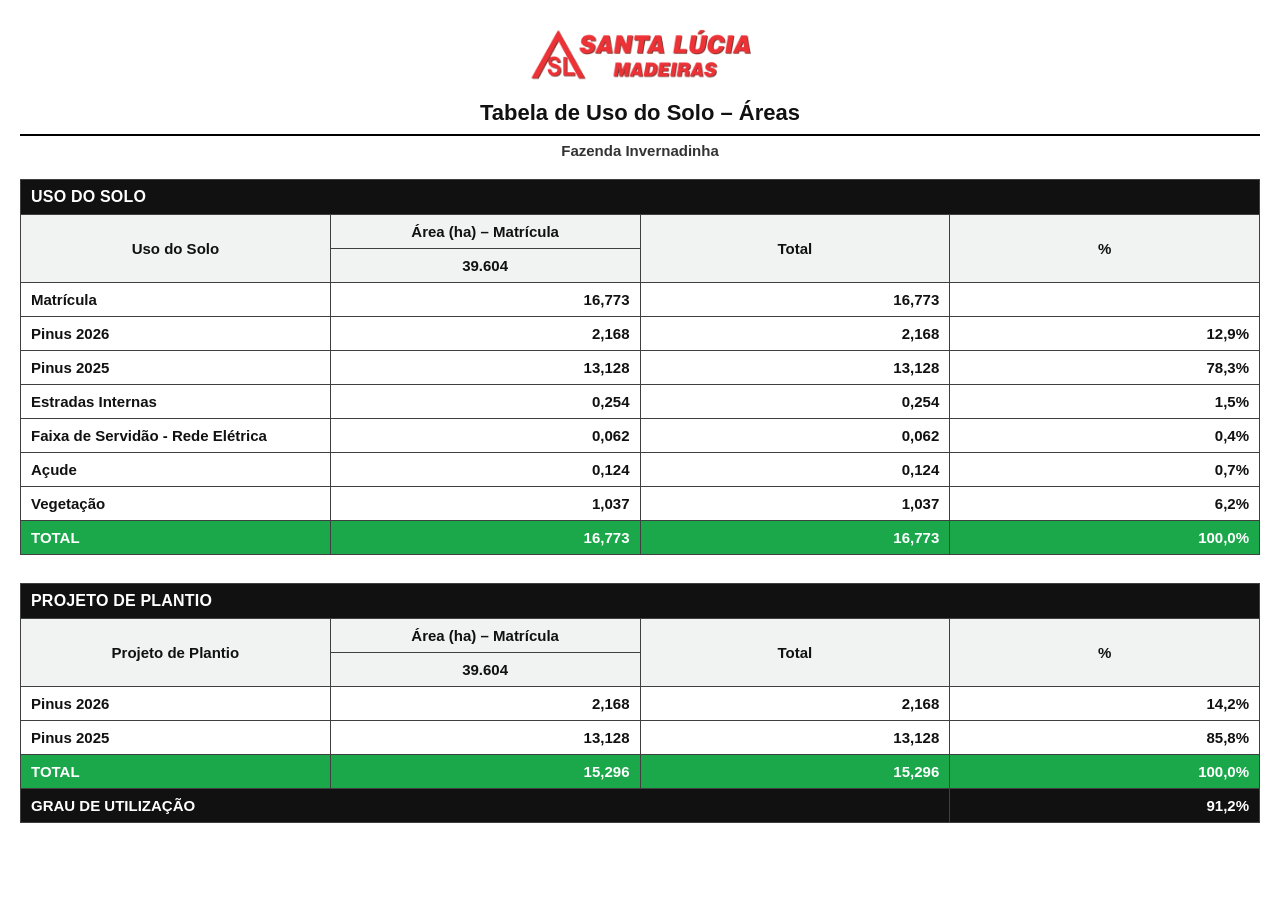
<file: fazenda_invernadinha/uso_do_solo_invernadinha.html>
<!DOCTYPE html>
<html lang="pt-BR">
<head>
  <meta charset="UTF-8">
  <title>Fazenda Invernadinha – Tabela de Uso do Solo</title>
  <meta name="viewport" content="width=device-width, initial-scale=1.0">

  <style>
    :root{
      --border:#3f3f3f;
      --head:#f1f3f2;
      --dark:#111;
      --green:#1aa84b;
      --soft:#f8faf8;
    }

    body{
      margin:0;
      padding:20px;
      font-family: Arial, Helvetica, sans-serif;
      background:#ffffff;
      color:#111;
    }

    .header{
      display:flex;
      flex-direction:column;
      align-items:center;
      gap:10px;
      margin-bottom:20px;
    }

    .header img{
      max-height:70px;
      width:auto;
    }

    .title{
      font-size:22px;
      font-weight:800;
      text-align:center;
      border-bottom:2px solid #000;
      padding-bottom:8px;
      width:100%;
    }

    .subtitle{
      font-size:15px;
      font-weight:700;
      text-align:center;
      color:#333;
      margin-top:-4px;
    }

    .table-wrapper{
      width:100%;
      overflow-x:auto;
      margin:18px 0 28px;
      -webkit-overflow-scrolling: touch;
    }

    table{
      width:100%;
      border-collapse:collapse;
      table-layout:fixed;
      font-size:15px;
      min-width:700px;
    }

    th, td{
      border:1px solid var(--border);
      padding:8px 10px;
      vertical-align:middle;
    }

    th{
      background:var(--head);
      font-weight:800;
      text-align:center;
    }

    .section-title th{
      background:#111;
      color:#fff;
      text-align:left;
      font-size:16px;
      letter-spacing:.2px;
    }

    td.desc{
      text-align:left;
      font-weight:700;
    }

    td.num{
      text-align:right;
      font-weight:600;
      white-space:nowrap;
    }

    td.center{
      text-align:center;
    }

    .grand-total td{
      background:var(--green);
      color:#fff;
      font-weight:900;
    }

    .use-rate td{
      font-weight:900;
      background:#111;
      color:#fff;
    }

    @media (max-width: 768px){
      body{ padding:12px; }
      .title{ font-size:20px; }
      .subtitle{ font-size:14px; }
      .header img{ max-height:60px; }
      table{ font-size:14px; min-width:680px; }
      th, td{ padding:7px 8px; }
    }
  </style>
</head>

<body>

  <div class="header">
    <img src="images/logo-site-final-2.png" alt="Santa Lúcia Madeiras">
    <div class="title">Tabela de Uso do Solo – Áreas</div>
    <div class="subtitle">Fazenda Invernadinha</div>
  </div>

  <div class="table-wrapper">
    <table>
      <thead>
        <tr class="section-title">
          <th colspan="4">USO DO SOLO</th>
        </tr>
        <tr>
          <th rowspan="2" style="width:46%;">Uso do Solo</th>
          <th colspan="1">Área (ha) – Matrícula</th>
          <th rowspan="2" style="width:18%;">Total</th>
          <th rowspan="2" style="width:14%;">%</th>
        </tr>
        <tr>
          <th style="width:22%;">39.604</th>
        </tr>
      </thead>
      <tbody>
        <tr><td class="desc">Matrícula</td><td class="num">16,773</td><td class="num">16,773</td><td class="center"></td></tr>
        <tr><td class="desc">Pinus 2026</td><td class="num">2,168</td><td class="num">2,168</td><td class="num">12,9%</td></tr>
        <tr><td class="desc">Pinus 2025</td><td class="num">13,128</td><td class="num">13,128</td><td class="num">78,3%</td></tr>
        <tr><td class="desc">Estradas Internas</td><td class="num">0,254</td><td class="num">0,254</td><td class="num">1,5%</td></tr>
        <tr><td class="desc">Faixa de Servidão - Rede Elétrica</td><td class="num">0,062</td><td class="num">0,062</td><td class="num">0,4%</td></tr>
        <tr><td class="desc">Açude</td><td class="num">0,124</td><td class="num">0,124</td><td class="num">0,7%</td></tr>
        <tr><td class="desc">Vegetação</td><td class="num">1,037</td><td class="num">1,037</td><td class="num">6,2%</td></tr>
        <tr class="grand-total"><td class="desc">TOTAL</td><td class="num">16,773</td><td class="num">16,773</td><td class="num">100,0%</td></tr>
      </tbody>
    </table>
  </div>

  <div class="table-wrapper">
    <table>
      <thead>
        <tr class="section-title">
          <th colspan="4">PROJETO DE PLANTIO</th>
        </tr>
        <tr>
          <th rowspan="2" style="width:46%;">Projeto de Plantio</th>
          <th colspan="1">Área (ha) – Matrícula</th>
          <th rowspan="2" style="width:18%;">Total</th>
          <th rowspan="2" style="width:14%;">%</th>
        </tr>
        <tr>
          <th style="width:22%;">39.604</th>
        </tr>
      </thead>
      <tbody>
        <tr><td class="desc">Pinus 2026</td><td class="num">2,168</td><td class="num">2,168</td><td class="num">14,2%</td></tr>
        <tr><td class="desc">Pinus 2025</td><td class="num">13,128</td><td class="num">13,128</td><td class="num">85,8%</td></tr>
        <tr class="grand-total"><td class="desc">TOTAL</td><td class="num">15,296</td><td class="num">15,296</td><td class="num">100,0%</td></tr>
        <tr class="use-rate"><td class="desc" colspan="3">GRAU DE UTILIZAÇÃO</td><td class="num">91,2%</td></tr>
      </tbody>
    </table>
  </div>

</body>
</html>
</file>
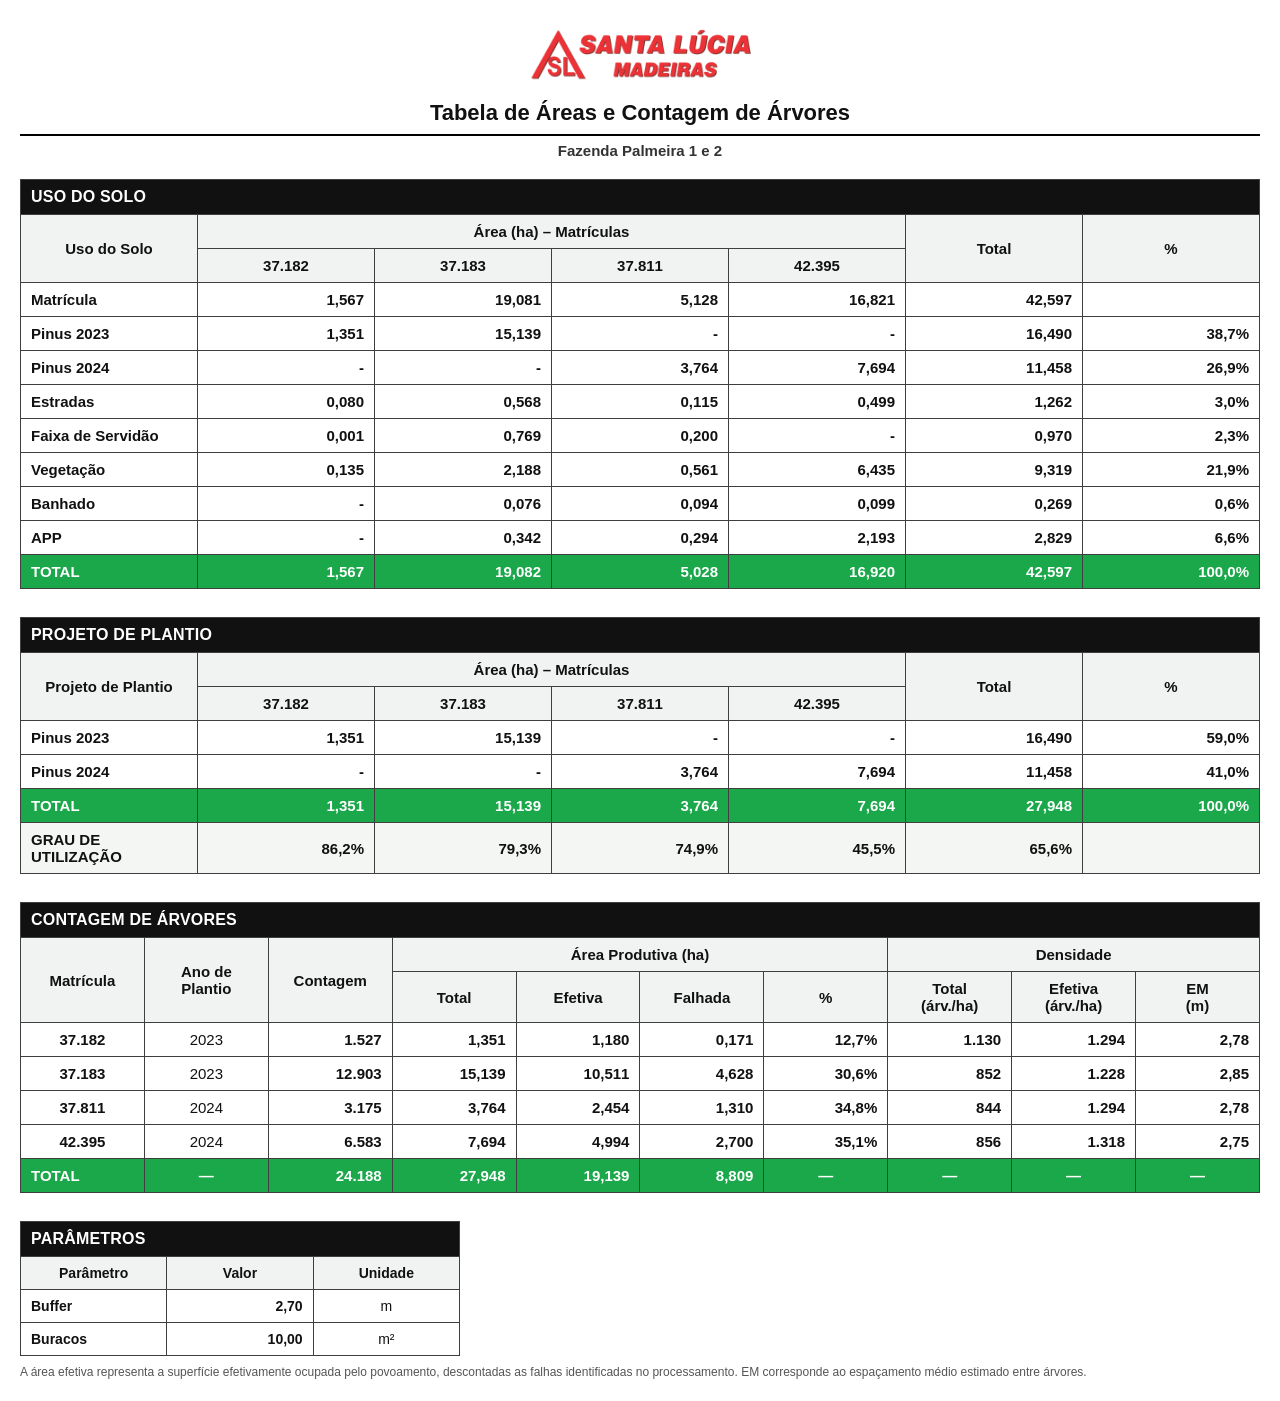
<file: fazenda_palmeira_1_e_2/uso_do_solo_palmeira_1_e_2.html>
<!DOCTYPE html>
<html lang="pt-BR">
<head>
  <meta charset="UTF-8">
  <title>Fazenda Palmeira 1 e 2 – Tabela de Uso do Solo</title>
  <meta name="viewport" content="width=device-width, initial-scale=1.0">
  <style>
    :root{--border:#3f3f3f;--head:#f1f3f2;--green:#1aa84b;}
    body{margin:0;padding:20px;font-family:Arial,Helvetica,sans-serif;background:#fff;color:#111;}
    .header{display:flex;flex-direction:column;align-items:center;gap:10px;margin-bottom:20px;}
    .header img{max-height:70px;width:auto;}
    .title{font-size:22px;font-weight:800;text-align:center;border-bottom:2px solid #000;padding-bottom:8px;width:100%;}
    .subtitle{font-size:15px;font-weight:700;text-align:center;color:#333;margin-top:-4px;}
    .table-wrapper{width:100%;overflow-x:auto;margin:18px 0 28px;-webkit-overflow-scrolling:touch;}
    table{width:100%;border-collapse:collapse;table-layout:fixed;font-size:15px;min-width:980px;}
    th,td{border:1px solid var(--border);padding:8px 10px;vertical-align:middle;}
    th{background:var(--head);font-weight:800;text-align:center;}
    .section-title th{background:#111;color:#fff;text-align:left;font-size:16px;letter-spacing:.2px;}
    td.desc{text-align:left;font-weight:700;}
    td.num{text-align:right;font-weight:600;white-space:nowrap;}
    td.center{text-align:center;}
    .total-row td{font-weight:800;background:#f3f6f3;}
    .grand-total td{background:var(--green);color:#fff;font-weight:900;}

    .params{margin-top:18px;max-width:440px;}
    .params table{min-width:0;font-size:14px;}
    .note{font-size:12px;color:#555;margin-top:8px;line-height:1.4;}

    @media(max-width:768px){body{padding:12px}.title{font-size:20px}.subtitle{font-size:14px}.header img{max-height:60px}table{font-size:14px;min-width:900px}th,td{padding:7px 8px}}
  </style>
</head>
<body>
  <div class="header">
    <img src="images/logo-site-final-2.png" alt="Santa Lúcia Madeiras">
    <div class="title">Tabela de Áreas e Contagem de Árvores</div>
    <div class="subtitle">Fazenda Palmeira 1 e 2</div>
  </div>

  <div class="table-wrapper">
    <table>
      <thead>
        <tr class="section-title"><th colspan="7">USO DO SOLO</th></tr>
        <tr>
          <th rowspan="2" style="width:28%;">Uso do Solo</th>
          <th colspan="4">Área (ha) – Matrículas</th>
          <th rowspan="2" style="width:13%;">Total</th>
          <th rowspan="2" style="width:10%;">%</th>
        </tr>
        <tr>
          <th>37.182</th><th>37.183</th><th>37.811</th><th>42.395</th>
        </tr>
      </thead>
      <tbody>
        <tr><td class="desc">Matrícula</td><td class="num">1,567</td><td class="num">19,081</td><td class="num">5,128</td><td class="num">16,821</td><td class="num">42,597</td><td class="center"></td></tr>
        <tr><td class="desc">Pinus 2023</td><td class="num">1,351</td><td class="num">15,139</td><td class="num">-</td><td class="num">-</td><td class="num">16,490</td><td class="num">38,7%</td></tr>
        <tr><td class="desc">Pinus 2024</td><td class="num">-</td><td class="num">-</td><td class="num">3,764</td><td class="num">7,694</td><td class="num">11,458</td><td class="num">26,9%</td></tr>
        <tr><td class="desc">Estradas</td><td class="num">0,080</td><td class="num">0,568</td><td class="num">0,115</td><td class="num">0,499</td><td class="num">1,262</td><td class="num">3,0%</td></tr>
        <tr><td class="desc">Faixa de Servidão</td><td class="num">0,001</td><td class="num">0,769</td><td class="num">0,200</td><td class="num">-</td><td class="num">0,970</td><td class="num">2,3%</td></tr>
        <tr><td class="desc">Vegetação</td><td class="num">0,135</td><td class="num">2,188</td><td class="num">0,561</td><td class="num">6,435</td><td class="num">9,319</td><td class="num">21,9%</td></tr>
        <tr><td class="desc">Banhado</td><td class="num">-</td><td class="num">0,076</td><td class="num">0,094</td><td class="num">0,099</td><td class="num">0,269</td><td class="num">0,6%</td></tr>
        <tr><td class="desc">APP</td><td class="num">-</td><td class="num">0,342</td><td class="num">0,294</td><td class="num">2,193</td><td class="num">2,829</td><td class="num">6,6%</td></tr>
        <tr class="grand-total"><td class="desc">TOTAL</td><td class="num">1,567</td><td class="num">19,082</td><td class="num">5,028</td><td class="num">16,920</td><td class="num">42,597</td><td class="num">100,0%</td></tr>
      </tbody>
    </table>
  </div>

  <div class="table-wrapper">
    <table>
      <thead>
        <tr class="section-title"><th colspan="7">PROJETO DE PLANTIO</th></tr>
        <tr>
          <th rowspan="2" style="width:28%;">Projeto de Plantio</th>
          <th colspan="4">Área (ha) – Matrículas</th>
          <th rowspan="2" style="width:13%;">Total</th>
          <th rowspan="2" style="width:10%;">%</th>
        </tr>
        <tr>
          <th>37.182</th><th>37.183</th><th>37.811</th><th>42.395</th>
        </tr>
      </thead>
      <tbody>
        <tr><td class="desc">Pinus 2023</td><td class="num">1,351</td><td class="num">15,139</td><td class="num">-</td><td class="num">-</td><td class="num">16,490</td><td class="num">59,0%</td></tr>
        <tr><td class="desc">Pinus 2024</td><td class="num">-</td><td class="num">-</td><td class="num">3,764</td><td class="num">7,694</td><td class="num">11,458</td><td class="num">41,0%</td></tr>
        <tr class="grand-total"><td class="desc">TOTAL</td><td class="num">1,351</td><td class="num">15,139</td><td class="num">3,764</td><td class="num">7,694</td><td class="num">27,948</td><td class="num">100,0%</td></tr>
        <tr class="total-row"><td class="desc">GRAU DE UTILIZAÇÃO</td><td class="num">86,2%</td><td class="num">79,3%</td><td class="num">74,9%</td><td class="num">45,5%</td><td class="num">65,6%</td><td class="center"></td></tr>
      </tbody>
    </table>
  </div>

  <div class="table-wrapper">
    <table>
      <thead>
        <tr class="section-title"><th colspan="10">CONTAGEM DE ÁRVORES</th></tr>
        <tr>
          <th rowspan="2">Matrícula</th>
          <th rowspan="2">Ano de Plantio</th>
          <th rowspan="2">Contagem</th>
          <th colspan="4">Área Produtiva (ha)</th>
          <th colspan="3">Densidade</th>
        </tr>
        <tr>
          <th>Total</th><th>Efetiva</th><th>Falhada</th><th>%</th>
          <th>Total<br>(árv./ha)</th><th>Efetiva<br>(árv./ha)</th><th>EM<br>(m)</th>
        </tr>
      </thead>
      <tbody>
        <tr>
          <td class="center"><b>37.182</b></td><td class="center">2023</td><td class="num">1.527</td>
          <td class="num">1,351</td><td class="num">1,180</td><td class="num">0,171</td><td class="num">12,7%</td>
          <td class="num">1.130</td><td class="num">1.294</td><td class="num">2,78</td>
        </tr>
        <tr>
          <td class="center"><b>37.183</b></td><td class="center">2023</td><td class="num">12.903</td>
          <td class="num">15,139</td><td class="num">10,511</td><td class="num">4,628</td><td class="num">30,6%</td>
          <td class="num">852</td><td class="num">1.228</td><td class="num">2,85</td>
        </tr>
        <tr>
          <td class="center"><b>37.811</b></td><td class="center">2024</td><td class="num">3.175</td>
          <td class="num">3,764</td><td class="num">2,454</td><td class="num">1,310</td><td class="num">34,8%</td>
          <td class="num">844</td><td class="num">1.294</td><td class="num">2,78</td>
        </tr>
        <tr>
          <td class="center"><b>42.395</b></td><td class="center">2024</td><td class="num">6.583</td>
          <td class="num">7,694</td><td class="num">4,994</td><td class="num">2,700</td><td class="num">35,1%</td>
          <td class="num">856</td><td class="num">1.318</td><td class="num">2,75</td>
        </tr>
        <tr class="grand-total">
          <td class="desc">TOTAL</td><td class="center">—</td><td class="num">24.188</td>
          <td class="num">27,948</td><td class="num">19,139</td><td class="num">8,809</td><td class="center">—</td>
          <td class="center">—</td><td class="center">—</td><td class="center">—</td>
        </tr>
      </tbody>
    </table>
  </div>

  <div class="params">
    <table>
      <thead>
        <tr class="section-title"><th colspan="3">PARÂMETROS</th></tr>
        <tr><th>Parâmetro</th><th>Valor</th><th>Unidade</th></tr>
      </thead>
      <tbody>
        <tr><td class="desc">Buffer</td><td class="num">2,70</td><td class="center">m</td></tr>
        <tr><td class="desc">Buracos</td><td class="num">10,00</td><td class="center">m²</td></tr>
      </tbody>
    </table>
  </div>

  <div class="note">A área efetiva representa a superfície efetivamente ocupada pelo povoamento, descontadas as falhas identificadas no processamento. EM corresponde ao espaçamento médio estimado entre árvores.</div>
</body>
</html>
</file>
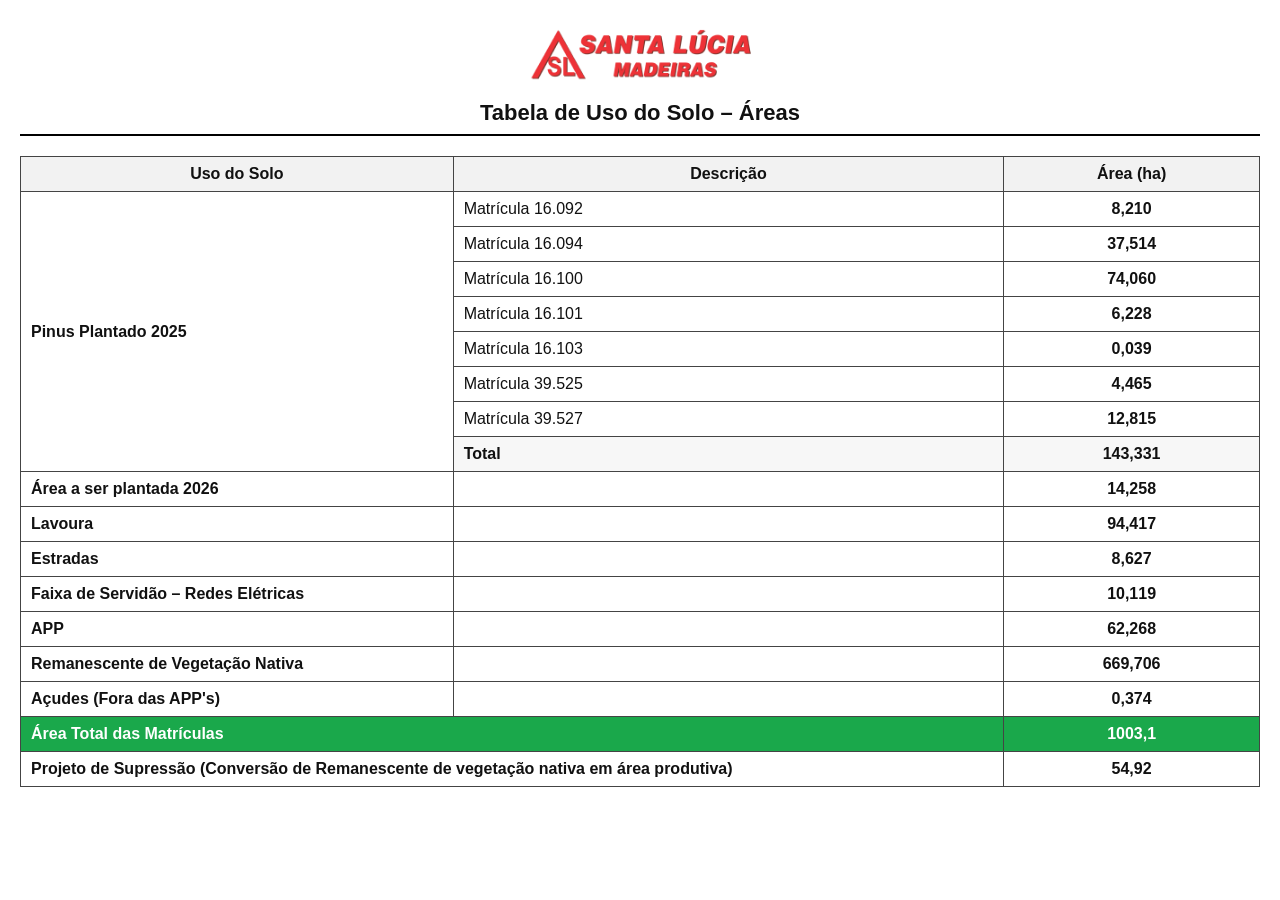
<file: fazenda_santo_antonio/uso_do_solo.html>
<!DOCTYPE html>
<html lang="pt-BR">
<head>
  <meta charset="UTF-8">
  <title>Tabela de Uso do Solo – Áreas</title>
  <meta name="viewport" content="width=device-width, initial-scale=1.0">

  <style>
    body{
      margin:0;
      padding:20px;
      font-family: Arial, Helvetica, sans-serif;
      background:#ffffff;
      color:#111;
    }

    /* Cabeçalho */
    .header{
      display:flex;
      flex-direction:column;
      align-items:center;
      gap:10px;
      margin-bottom:20px;
    }

    .header img{
      max-height:70px;
      width:auto;
    }

    .title{
      font-size:22px;
      font-weight:700;
      text-align:center;
      border-bottom:2px solid #000;
      padding-bottom:8px;
      width:100%;
    }

    /* Wrapper com rolagem apenas vertical */
    .table-wrapper{
      max-height:75vh;          /* controla altura no mobile */
      overflow-y:auto;          /* rolagem vertical */
      overflow-x:hidden;        /* SEM rolagem horizontal */
      width:100%;
    }

    table{
      width:100%;
      border-collapse:collapse;
      table-layout:fixed;
      font-size:16px;
    }

    th, td{
      border:1px solid #444;
      padding:8px 10px;
      vertical-align:middle;
      word-wrap:break-word;
    }

    th{
      background:#f2f2f2;
      font-weight:700;
      text-align:center;
    }

    td.left{
      text-align:left;
      font-weight:600;
    }

    td.desc{
      text-align:left;
    }

    td.area{
      text-align:center;   /* CENTRALIZA valores */
      font-weight:600;
      white-space:nowrap;
    }

    .total-row td{
      font-weight:700;
      background:#f7f7f7;
    }

    .area-total{
      background:#1aa84b;
      color:#fff;
      font-weight:700;
    }

    /* Mobile */
    @media (max-width: 768px){
      body{
        padding:12px;
      }

      table{
        font-size:17px; /* fonte maior no mobile */
      }

      .title{
        font-size:20px;
      }

      .header img{
        max-height:60px;
      }
    }
  </style>
</head>

<body>

  <div class="header">
    <img src="images/logo-site-final-2.png" alt="Santa Lúcia Madeiras">
    <div class="title">Tabela de Uso do Solo – Áreas</div>
  </div>

  <div class="table-wrapper">
    <table>
      <thead>
        <tr>
          <th style="width:35%;">Uso do Solo</th>
          <th style="width:45%;">Descrição</th>
          <th style="width:20%;">Área (ha)</th>
        </tr>
      </thead>

      <tbody>
        <tr>
          <td class="left" rowspan="8">Pinus Plantado 2025</td>
          <td class="desc">Matrícula 16.092</td>
          <td class="area">8,210</td>
        </tr>
        <tr>
          <td class="desc">Matrícula 16.094</td>
          <td class="area">37,514</td>
        </tr>
        <tr>
          <td class="desc">Matrícula 16.100</td>
          <td class="area">74,060</td>
        </tr>
        <tr>
          <td class="desc">Matrícula 16.101</td>
          <td class="area">6,228</td>
        </tr>
        <tr>
          <td class="desc">Matrícula 16.103</td>
          <td class="area">0,039</td>
        </tr>
        <tr>
          <td class="desc">Matrícula 39.525</td>
          <td class="area">4,465</td>
        </tr>
        <tr>
          <td class="desc">Matrícula 39.527</td>
          <td class="area">12,815</td>
        </tr>
        <tr class="total-row">
          <td class="desc">Total</td>
          <td class="area">143,331</td>
        </tr>

        <tr>
          <td class="left">Área a ser plantada 2026</td>
          <td></td>
          <td class="area">14,258</td>
        </tr>

        <tr>
          <td class="left">Lavoura</td>
          <td></td>
          <td class="area">94,417</td>
        </tr>

        <tr>
          <td class="left">Estradas</td>
          <td></td>
          <td class="area">8,627</td>
        </tr>

        <tr>
          <td class="left">Faixa de Servidão – Redes Elétricas</td>
          <td></td>
          <td class="area">10,119</td>
        </tr>

        <tr>
          <td class="left">APP</td>
          <td></td>
          <td class="area">62,268</td>
        </tr>

        <tr>
          <td class="left">Remanescente de Vegetação Nativa</td>
          <td></td>
          <td class="area">669,706</td>
        </tr>

        <tr>
          <td class="left">Açudes (Fora das APP's)</td>
          <td></td>
          <td class="area">0,374</td>
        </tr>

        <tr class="area-total">
          <td colspan="2">Área Total das Matrículas</td>
          <td class="area">1003,1</td>
        </tr>

        <tr>
          <td colspan="2" class="left">
            Projeto de Supressão (Conversão de Remanescente de vegetação nativa em área produtiva)
          </td>
          <td class="area">54,92</td>
        </tr>
      </tbody>
    </table>
  </div>

</body>
</html>
</file>
